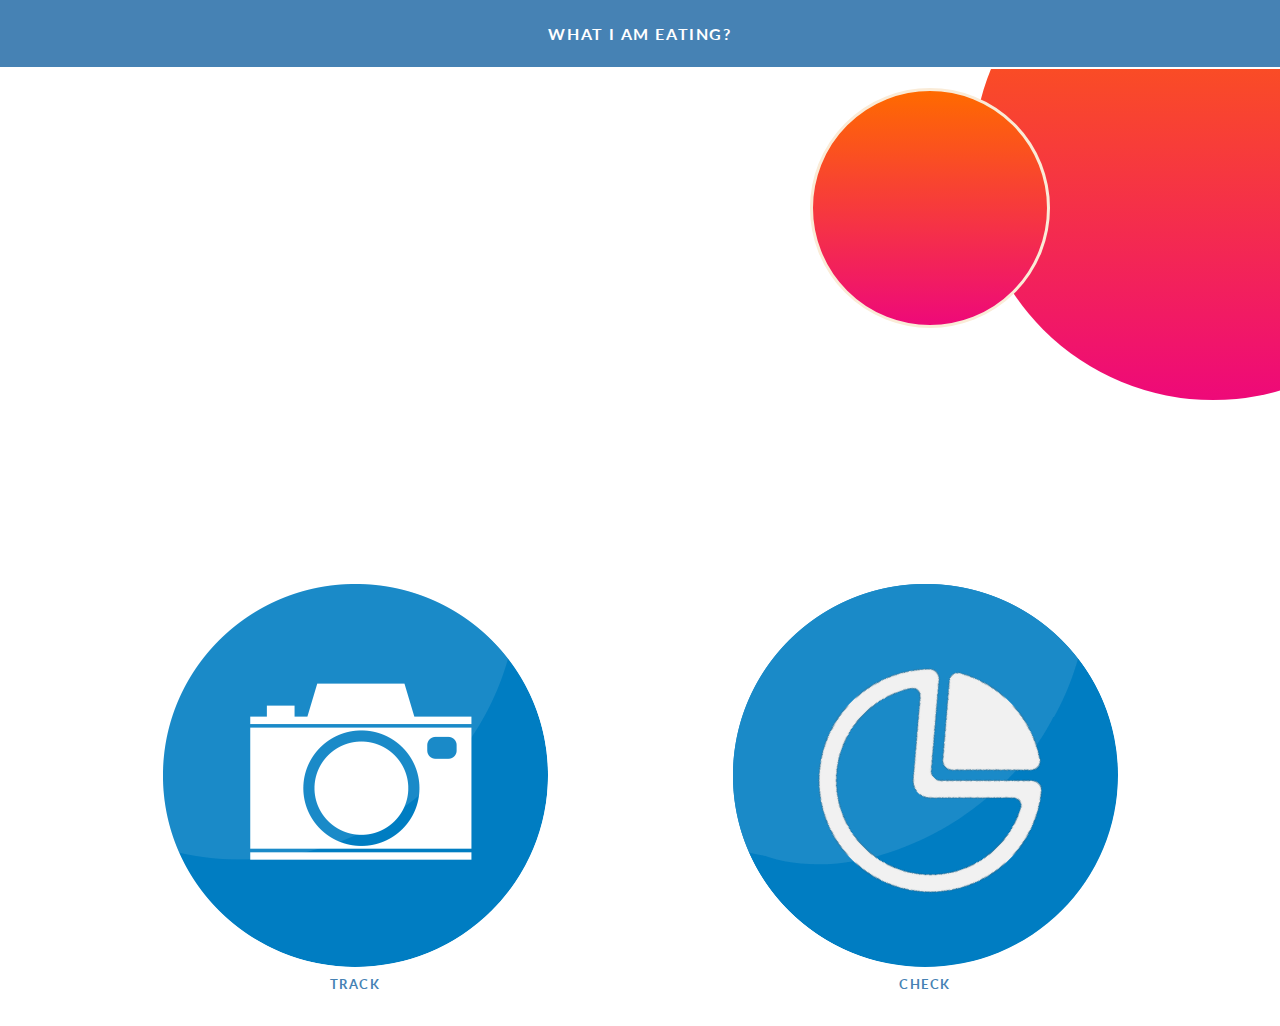
<file: index.html>
<!DOCTYPE html>
<html lang="en">

  <head>

    <meta charset="utf-8">
    <meta name="viewport" content="width=device-width, initial-scale=1, shrink-to-fit=no">
    <meta name="description" content="">
    <meta name="author" content="">

    <title>What I am eating?</title>

    <!-- Bootstrap core CSS -->
    <link href="vendor/bootstrap/css/bootstrap.min.css" rel="stylesheet">

    <!-- Custom fonts for this template -->
    <link href="https://fonts.googleapis.com/css?family=Catamaran:100,200,300,400,500,600,700,800,900" rel="stylesheet">
    <link href="https://fonts.googleapis.com/css?family=Lato:100,100i,300,300i,400,400i,700,700i,900,900i" rel="stylesheet">

    <!-- Custom styles for this template -->
    <link href="css/one-page-wonder.css" rel="stylesheet">

  </head>

  <body>

    <!-- Navigation -->
    <nav class="navbar navbar-expand-lg navbar-dark navbar-custom fixed-top">
      <div class="container">
        <a href="index.html" class="navbar-brand">What I am eating?</a>
      </div>
    </nav>

    <header class="home masthead text-center text-white">
      <div class="masthead-content">
        <div class="container ">
          <h1 class="masthead-heading mb-0">1932</h1>
          <h3 class="masthead-subheading mb-0">calories</h3>
        </div>
      </div>
      <div class="bg-circle-3 bg-circle"></div>
      <div class="bg-circle-4 bg-circle"></div>
    </header>

    <section>
      <div class="container">
        <div class="row align-items-center">
          <div class="col-lg-6">
            <div class="p-5">
              <a href="track.html"><img class="img-fluid rounded-circle" src="img/camera_icon_blue.png" alt="">
              <p class="icons-link">track</p></a>
            </div>
          </div>
          <div class="col-lg-6">
            <div class="p-5">
              <a href="check.html"><img class="img-fluid rounded-circle" src="img/piechart_icon_blue.png" alt="">
              <p class="icons-link">check</p></a>
            </div>
          </div>
        </div>
      </div>
    </section>

    <!-- Bootstrap core JavaScript -->
    <script src="vendor/jquery/jquery.min.js"></script>
    <script src="vendor/bootstrap/js/bootstrap.bundle.min.js"></script>

  </body>

</html>
</file>
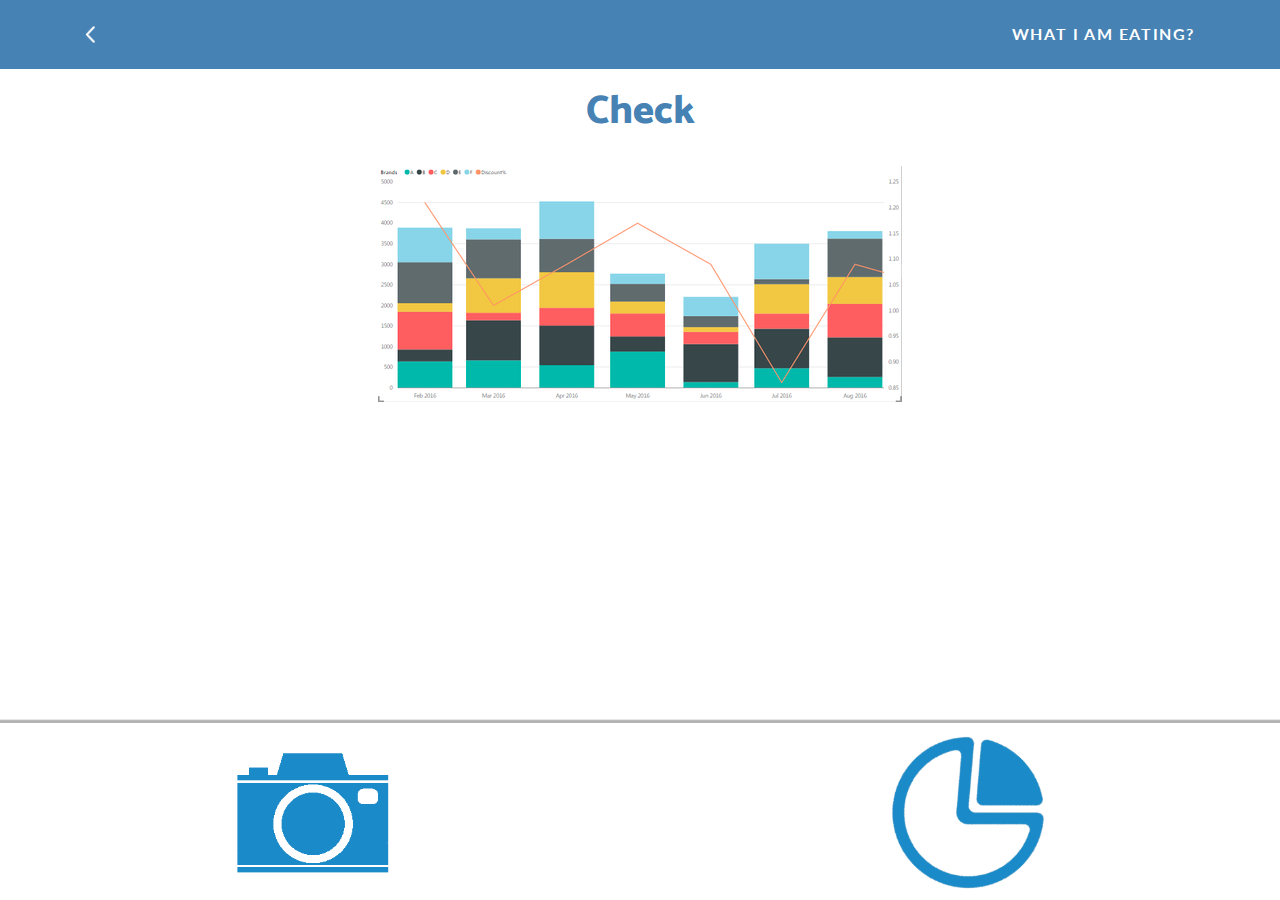
<file: check.html>
<!DOCTYPE html>
<html lang="en">

  <head>

    <meta charset="utf-8">
    <meta name="viewport" content="width=device-width, initial-scale=1, shrink-to-fit=no">
    <meta name="description" content="">
    <meta name="author" content="">

    <title>What I am eating?</title>

    <!-- Bootstrap core CSS -->
    <link href="vendor/bootstrap/css/bootstrap.min.css" rel="stylesheet">

    <!-- Custom fonts for this template -->
    <link href="https://fonts.googleapis.com/css?family=Catamaran:100,200,300,400,500,600,700,800,900" rel="stylesheet">
    <link href="https://fonts.googleapis.com/css?family=Lato:100,100i,300,300i,400,400i,700,700i,900,900i" rel="stylesheet">

    <!-- Custom styles for this template -->
    <link href="css/one-page-wonder.css" rel="stylesheet">

  </head>

  <body>

    <!-- Navigation -->
    <nav class="navbar navbar-expand-lg navbar-dark navbar-custom fixed-top">
      <div class="container">
        <a href="index.html"><img class="img-fluid img-bottom" src="img/arrow_back.png" alt="Track a meal"></a>
        <div class="navbar-brand2" >What I am eating?</div>
      </div>
    </nav>

    <header class="masthead2 text-center text-white">
      <div class="masthead-content">
        <div class="container">
          <h1 class="masthead-title mb-0">Check</h1>
        </div>
      </div>
    </header>

    <section>
      <div class="container">
        <div class="row align-items-center">
          <div class="col-lg-12">
            <div class="p-6">
              <img class="img-chart" src="img/calories_weight.png" alt="Calories x Weight">
            </div>
          </div>
        </div>
      </div>
    </section>

    <section>
      <div class="fixed-bottom">
        <div class="row align-items-center">
          <div class="col-lg-6">
            <div class="p-6">
              <a href="track.html"><img class="img-fluid img-bottom" src="img/camera_icon_blue2.png" alt="Track a meal"></a>
            </div>
          </div>
          <div class="col-lg-6">
            <div class="p-6">
              <a href="check.html"><img class="img-fluid img-bottom" src="img/piechart_icon_blue2.png" alt="Check statistics"></a>
            </div>
          </div>
        </div>
      </div>
    </section>

    <!-- Bootstrap core JavaScript -->
    <script src="vendor/jquery/jquery.min.js"></script>
    <script src="vendor/bootstrap/js/bootstrap.bundle.min.js"></script>

  </body>

</html>
</file>
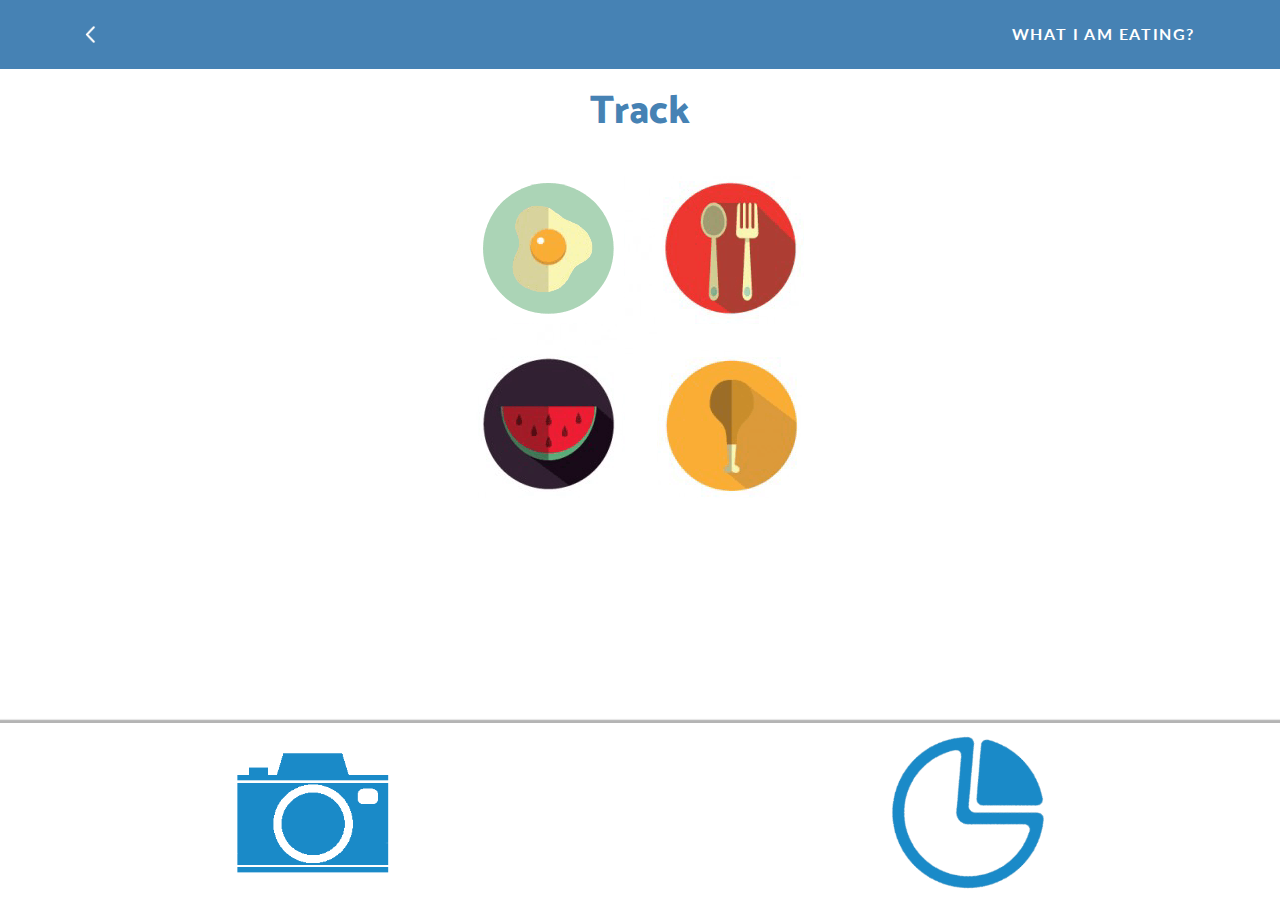
<file: track.html>
<!DOCTYPE html>
<html lang="en">

  <head>

    <meta charset="utf-8">
    <meta name="viewport" content="width=device-width, initial-scale=1, shrink-to-fit=no">
    <meta name="description" content="">
    <meta name="author" content="">

    <title>What I am eating?</title>

    <!-- Bootstrap core CSS -->
    <link href="vendor/bootstrap/css/bootstrap.min.css" rel="stylesheet">

    <!-- Custom fonts for this template -->
    <link href="https://fonts.googleapis.com/css?family=Catamaran:100,200,300,400,500,600,700,800,900" rel="stylesheet">
    <link href="https://fonts.googleapis.com/css?family=Lato:100,100i,300,300i,400,400i,700,700i,900,900i" rel="stylesheet">

    <!-- Custom styles for this template -->
    <link href="css/one-page-wonder.css" rel="stylesheet">

  </head>

  <body>

    <!-- Navigation -->
    <nav class="navbar navbar-expand-lg navbar-dark navbar-custom fixed-top">
      <div class="container">
        <a href="index.html"><img class="img-fluid img-bottom" src="img/arrow_back.png" alt="Track a meal"></a>
        <div class="navbar-brand2" >What I am eating?</div>
      </div>
    </nav>

    <header class="masthead2 text-center text-white">
      <div class="masthead-content">
        <div class="container">
          <h1 class="masthead-title mb-0">Track</h1>
        </div>
      </div>
    </header>

    <section>
      <div class="container">
        <div class="row align-items-center">
          <div class="col-lg-12">
            <div class="p-6">
              <img class="img-meals" src="img/meals.png" alt="Choose a meal">
            </div>
          </div>
        </div>
      </div>
    </section>

    <section>
      <div class="fixed-bottom">
        <div class="row align-items-center">
          <div class="col-lg-6">
            <div class="p-6">
              <a href="track.html"><img class="img-fluid img-bottom" src="img/camera_icon_blue2.png" alt="Track a meal"></a>
            </div>
          </div>
          <div class="col-lg-6">
            <div class="p-6">
              <a href="check.html"><img class="img-fluid img-bottom" src="img/piechart_icon_blue2.png" alt="Check statistics"></a>
            </div>
          </div>
        </div>
      </div>
    </section>

    <!-- Bootstrap core JavaScript -->
    <script src="vendor/jquery/jquery.min.js"></script>
    <script src="vendor/bootstrap/js/bootstrap.bundle.min.js"></script>

  </body>

</html>
</file>
<file: css/one-page-wonder.css>
body {
  font-family: 'Lato';
}

h1,
h2,
h3,
h4,
h5,
h6 {
  font-family: 'Catamaran';
  font-weight: 800 !important;
}

.btn-xl {
  text-transform: uppercase;
  padding: 1.5rem 3rem;
  font-size: 0.9rem;
  font-weight: 700;
  letter-spacing: 0.1rem;
}

.bg-black {
  background-color: #000 !important;
}

.rounded-pill {
  border-radius: 5rem;
}

.navbar-custom {
  padding-top: 1rem;
  padding-bottom: 1rem;
  background-color: steelblue; /* rgba(0, 0, 0, 0.7);*/
}

.navbar-custom .navbar-brand {
  text-transform: uppercase;
  font-size: 1rem;
  letter-spacing: 0.1rem;
  font-weight: 700;
  margin-top: 1px;
}

.navbar-custom .navbar-brand2 {
  text-transform: uppercase;
  font-size: 1rem;
  letter-spacing: 0.1rem;
  font-weight: 700;
  margin-left: 36px;
  color: white;
}

.navbar-custom .navbar-nav .nav-item .nav-link {
  text-transform: uppercase;
  font-size: 0.8rem;
  font-weight: 700;
  letter-spacing: 0.1rem;
}

header.masthead {
  position: relative;
  overflow: hidden;
  padding-top: calc(5rem + 72px);
  padding-bottom: 11rem;
  /*background: linear-gradient(0deg, #ff6a00 0%, #ee0979 100%);*/
  background-repeat: no-repeat;
  background-position: center center;
  background-attachment: scroll;
  background-size: cover;
}

header.masthead2 {
  position: relative;
  overflow: hidden;
  margin: 0 auto;
  padding-top: calc(1rem + 72px);
  /*background: linear-gradient(0deg, #ff6a00 0%, #ee0979 100%);*/
  background-repeat: no-repeat;
  background-position: center center;
  background-attachment: scroll;
  background-size: cover;
}

header.masthead .masthead-content {
  /*z-index: 1;*/
  position: relative;
}

header.masthead .masthead-content .masthead-title {
  font-size: 1.7rem;
  color: steelblue;
  margin-top: -70px;
  text-transform: uppercase;
}

header.masthead .masthead-content .masthead-heading {
  font-size: 4rem;
}

header.masthead .masthead-content .masthead-subheading {
  font-size: 2rem;
}

header.masthead .bg-circle {
  z-index: 0;
  position: absolute;
  border-radius: 100%;
  background: linear-gradient(0deg, #ee0979 0%, #ff6a00 100%);
}

header.masthead .bg-circle-1 {
  height: 90rem;
  width: 90rem;
  bottom: -55rem;
  left: -55rem;
}

header.masthead .bg-circle-2 {
  height: 50rem;
  width: 50rem;
  top: -25rem;
  right: -25rem;
}

header.masthead .bg-circle-3 {
  height: 15rem;
    width: 15rem;
    top: 5.5rem;
    right: 18%;
    /* background: linear-gradient(0deg, #fff 0%, #ff6a00 100%); */
    z-index: 2;
    border: 3px solid antiquewhite;
}

header.masthead .bg-circle-4 {
  height: 30rem;
  width: 30rem;
  top: -5rem;
  right: -13.5%;
}

@media (min-width: 992px) {
  header.masthead {
    padding-top: calc(10rem + 55px);
    padding-bottom: 10rem;
  }
  header.masthead .masthead-content .masthead-heading {
    font-size: 6rem;
  }
  header.masthead .masthead-content .masthead-subheading {
    font-size: 4rem;
  }
}

.bg-primary {
  background-color: #ee0979 !important;
}

.btn-primary {
  background-color: #ee0979;
  border-color: #ee0979;
}

.btn-primary:active, .btn-primary:focus, .btn-primary:hover {
  background-color: #bd0760 !important;
  border-color: #bd0760 !important;
}

.btn-primary:focus {
  box-shadow: 0 0 0 0.2rem rgba(238, 9, 121, 0.5);
}

.btn-secondary {
  background-color: #ff6a00;
  border-color: #ff6a00;
}

.btn-secondary:active, .btn-secondary:focus, .btn-secondary:hover {
  background-color: #cc5500 !important;
  border-color: #cc5500 !important;
}

.btn-secondary:focus {
  box-shadow: 0 0 0 0.2rem rgba(255, 106, 0, 0.5);
}

.img-fluid {
  max-width: 90%;
  height: auto;
}

.p-5 {
  padding: 1rem!important;
  text-align: center;
}

.col, .col-1, .col-10, .col-11, .col-12, .col-2, .col-3, .col-4, .col-5, .col-6, .col-7, .col-8, .col-9, .col-auto, .col-lg, .col-lg-1, .col-lg-10, .col-lg-11, .col-lg-12, .col-lg-2, .col-lg-3, .col-lg-4, .col-lg-5, .col-lg-6, .col-lg-7, .col-lg-8, .col-lg-9, .col-lg-auto, .col-md, .col-md-1, .col-md-10, .col-md-11, .col-md-12, .col-md-2, .col-md-3, .col-md-4, .col-md-5, .col-md-6, .col-md-7, .col-md-8, .col-md-9, .col-md-auto, .col-sm, .col-sm-1, .col-sm-10, .col-sm-11, .col-sm-12, .col-sm-2, .col-sm-3, .col-sm-4, .col-sm-5, .col-sm-6, .col-sm-7, .col-sm-8, .col-sm-9, .col-sm-auto, .col-xl, .col-xl-1, .col-xl-10, .col-xl-11, .col-xl-12, .col-xl-2, .col-xl-3, .col-xl-4, .col-xl-5, .col-xl-6, .col-xl-7, .col-xl-8, .col-xl-9, .col-xl-auto {
  position: relative;
  width: 50%;
  min-height: 1px;
  padding-right: 15px;
  padding-left: 15px;
}

.container {
  width: 100%;
  padding-right: 15px;
  padding-left: 15px;
  margin-right: auto;
  margin-left: auto;
  z-index: 3;
  position: relative;
}

.icons-link {
  font-family: 'Lato';
  text-transform: uppercase;
  font-size: 0.8rem;
  font-weight: 700;
  letter-spacing: 0.1rem;
}

p {
  margin-top: 0.5rem;
  margin-bottom: 1rem;
}

.menu-bottom {
  width: 100%;
  padding-right: 15px;
  padding-left: 15px;
  margin-right: auto;
  margin-left: auto;
  z-index: 3;
  position: relative;
}

.fixed-bottom {
  position: fixed;
  bottom: 0;
  right: 0;
  left: 0;
  z-index: 1030;
  box-shadow: 0 0 1px 0.2rem rgba(106, 106, 106, 0.5);
  /*box-shadow: 0px -10px 10px rgba(10,10,10, 0.3);*/
}

.img-bottom {
  width: 25%;
  height: auto;
  padding-bottom: 10px;
  padding-top: 10px;
}

.p-6 {
  padding: 0rem!important;
  text-align: center;
}

.icons-link-bottom {
  font-family: 'Lato';
  text-transform: uppercase;
  font-size: 0.5rem;
  font-weight: 400;
  letter-spacing: 0.1rem;
}

.navbar-brand {
  display: inline-block;
  padding-top: .3125rem;
  padding-bottom: .3125rem;
  /* margin-right: 1rem; */
  font-size: 1.25rem;
  line-height: inherit;
  white-space: nowrap;
  text-align: center;
  margin: 0 auto;
}

.navbar {
  border-bottom: solid 2px #fff;
}

a {
  color:steelblue;
  text-decoration: none;
  background-color: transparent;
  -webkit-text-decoration-skip: objects;
}

.navbar>.container, .navbar>.container-fluid {
  display: -webkit-box;
  display: -ms-flexbox;
  display: flex;
  -ms-flex-wrap: wrap;
  flex-wrap: wrap;
  -webkit-box-align: center;
  -ms-flex-align: center;
  align-items: center;
  -webkit-box-pack: justify;
  -ms-flex-pack: justify;
  justify-content: baseline;
}

.img-meals {
  top: 0;
  /*padding-bottom: 10px;
  padding-top: 10px;*/
  margin: 40px 10px auto;
}

h1, h2, h3, h4, h5, h6 {
  font-family: 'Catamaran';
  font-weight: 800 !important;
  color: steelblue;
}

header.masthead h1, h2, h3, h4, h5, h6 {
  font-family: 'Catamaran';
  font-weight: 800 !important;
  color: white;
}

.img-chart {
  max-width: 220%;
  height: auto;
  margin-top: 30px;
}
</file>
